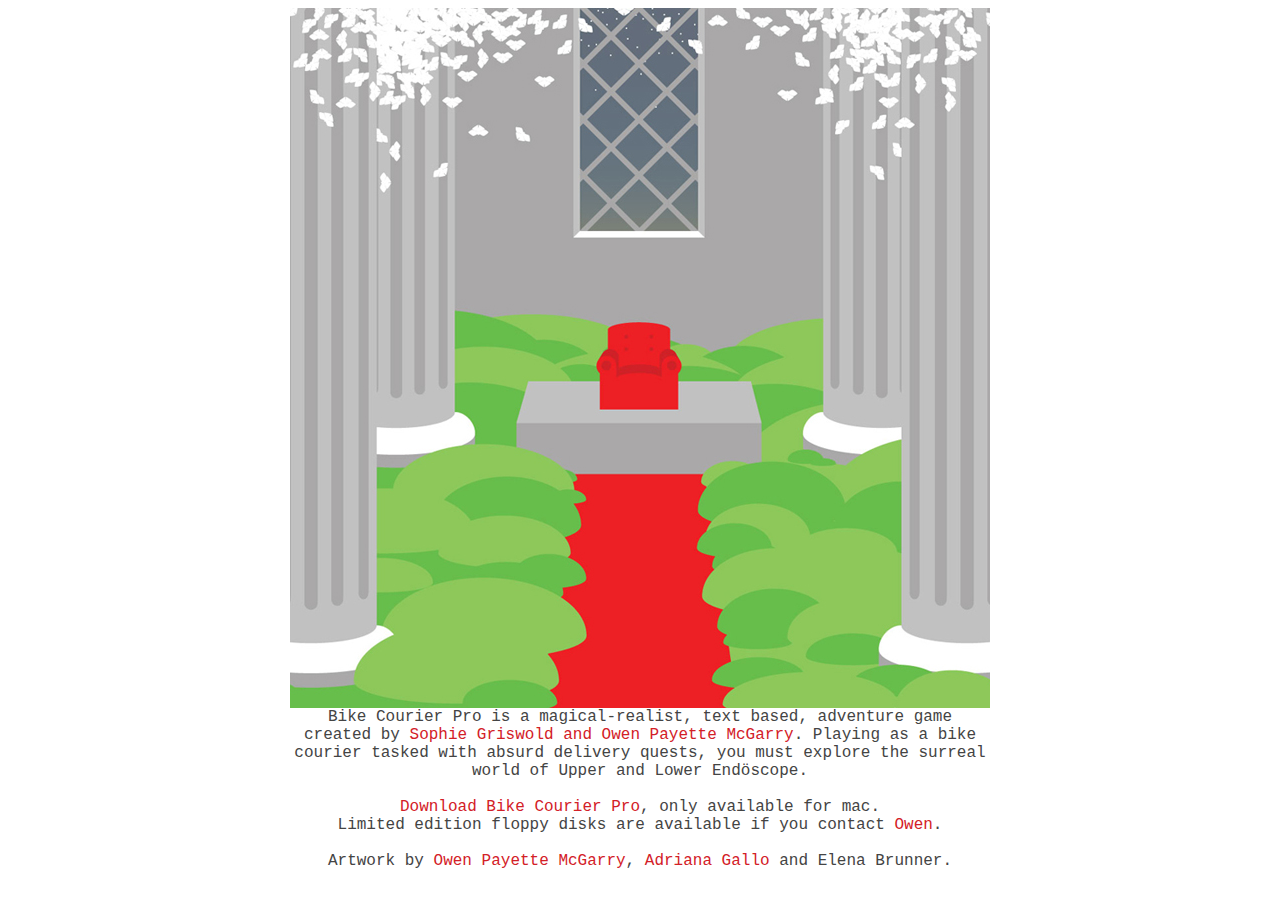
<file: index.html>
<html lang="en-US">
    <head>
        <title>Bike Courier Pro</title>
        <link rel="stylesheet" type="text/css" href="format.css"/>
        
         <SCRIPT LANGUAGE="JavaScript">

<!-- This script and many more are available free online at -->
<!-- The JavaScript Source!! http://javascript.internet.com -->

<!-- Begin
// Set up the image files to be used.
var theImages = new Array() // do not change this
// To add more image files, continue with the
// pattern below, adding to the array.

theImages[0] = 'images/print.jpg'
theImages[1] = 'images/ss1.png'
theImages[2] = 'images/brunner1.jpg'
theImages[3] = 'images/brunner2.jpg'
theImages[4] = 'images/brunner3.jpg'
theImages[5] = 'images/etf.jpg'
theImages[6] = 'images/floppy.jpg'
theImages[7] = 'images/gallo.jpg'

// do not edit anything below this line

var j = 0
var p = theImages.length;
var preBuffer = new Array()
for (i = 0; i < p; i++){
   preBuffer[i] = new Image()
   preBuffer[i].src = theImages[i]
}
var whichImage = Math.round(Math.random()*(p-1));
function showImage(){
document.write('<img src="'+theImages[whichImage]+'">');
}

//  End -->
</script>
        
    </head>
    <body>

	
    <SCRIPT LANGUAGE="JavaScript">


<!-- Begin
showImage();
//  End -->
</script>

       
       <br>Bike Courier Pro is a magical-realist, text based, adventure game created by <a href="https://mossquest.com/aboutartists.html">Sophie Griswold and Owen Payette McGarry</a>. Playing as a bike courier tasked with absurd delivery quests, you must explore the surreal world of Upper and Lower Endöscope.<br><br>

        <a href="bcp.zip">Download Bike Courier Pro</a>, only available for mac.<br>
       Limited edition floppy disks are available if you contact <a href="mailto:owenmcgarry@mac.com">Owen</a>.<br><br>
       
       Artwork by <a href="http://owenmcgarry.org/">Owen Payette McGarry</a>, <a href="http://adrianagallo.com/">Adriana Gallo</a> and Elena Brunner.
       
        
       
    </body>
</html>
</file>
<file: format.css>
body{
margin-left: auto;
margin-right: auto;
font-family: "Courier New", Courier, "Lucida Sans Typewriter", "Lucida Typewriter", monospace;
color: 444444;
width: 700px;
text-align: center;
}

	
a:link {text-decoration: none; color: #D32027;}
a:visited {text-decoration: none; color: #D32027;}
a:hover {text-decoration: none; color: #444444;}
</file>
